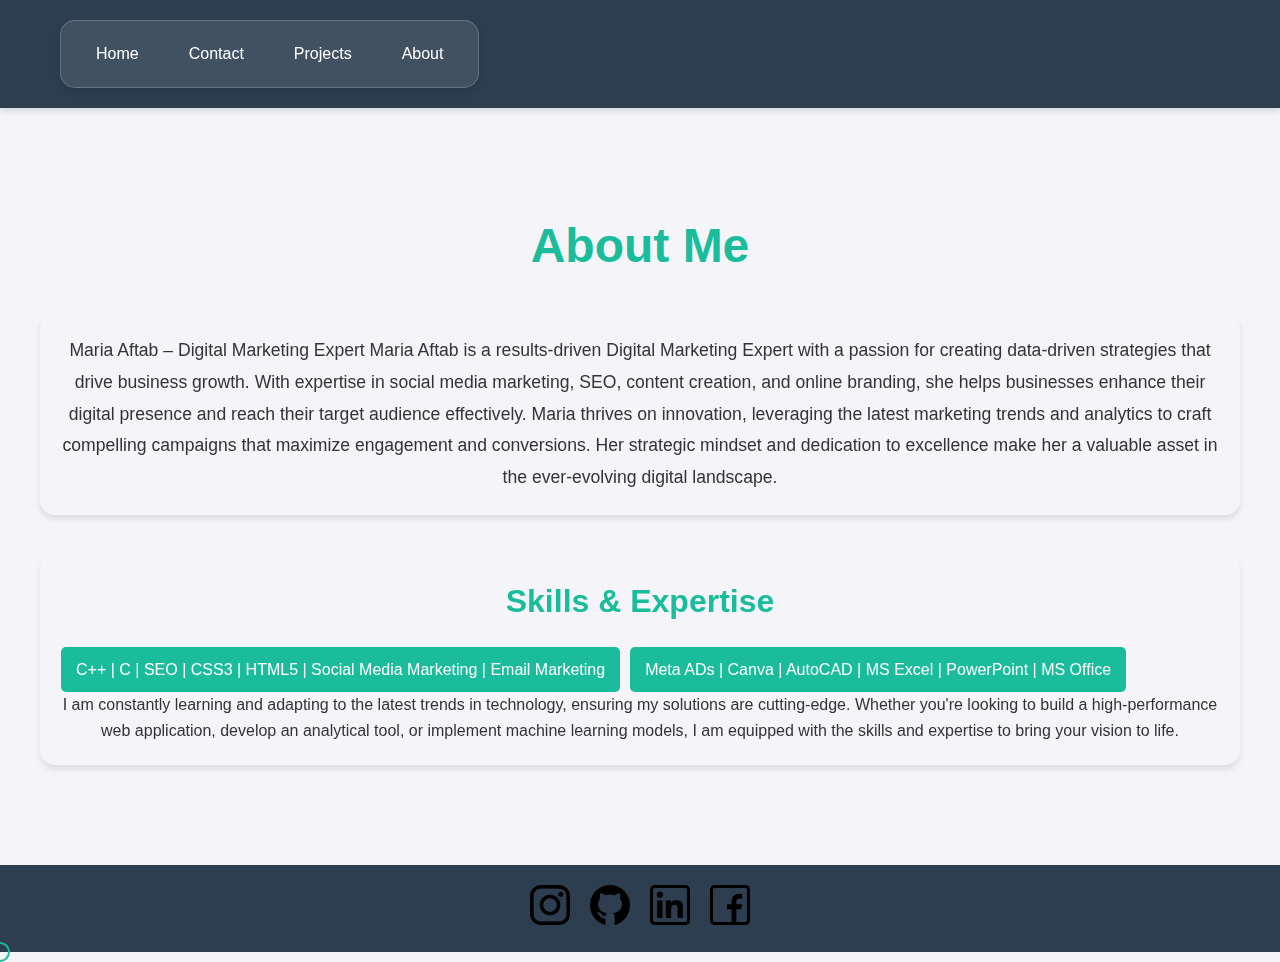
<file: about/index.html>
<!DOCTYPE html>
<html lang="en">

<head>
    <meta charset="UTF-8">
    <meta name="viewport" content="width=device-width, initial-scale=1.0">
    <title>Maria Aftab | About Me</title>
    <link rel="stylesheet" href="style.css">
</head>

<body>

    <!-- Header -->
    <header>
        <div class="head">
            <div class="navbar">
                <ul class="nav-links">
                    <a href="../index.html"><li>Home</li></a>
                    <a href="../contact/index.html"><li>Contact</li></a>
                    <a href="../Projects/index.html"><li>Projects</li></a>
                    <a href="index.html"><li>About</li></a>
                </ul>
            </div>
        </div>
    </header>

    <!-- About Section -->
    <div class="about-section">
        <h1 class="about-title">About Me</h1>
        <div class="about-content">
            <div class="bio">
                <p class="description">
                    Maria Aftab – Digital Marketing Expert

                    Maria Aftab is a results-driven Digital Marketing Expert with a passion for creating data-driven strategies that drive business growth. With expertise in social media marketing, SEO, content creation, and online branding, she helps businesses enhance their digital presence and reach their target audience effectively. Maria thrives on innovation, leveraging the latest marketing trends and analytics to craft compelling campaigns that maximize engagement and conversions. Her strategic mindset and dedication to excellence make her a valuable asset in the ever-evolving digital landscape.
                </p>
            </div>
            <div class="skills">
                <h2>Skills & Expertise</h2>
                <div class="skill-set">
                    <ul class="skills-list">
                        <li>C++  | C | SEO | CSS3 | HTML5 | Social Media Marketing | Email Marketing</li>
                        <li>Meta ADs | Canva | AutoCAD | MS Excel | PowerPoint | MS Office</li>
                    </ul>
                </div>
                <p>
                    I am constantly learning and adapting to the latest trends in technology, ensuring my solutions are cutting-edge. 
                    Whether you're looking to build a high-performance web application, develop an analytical tool, or implement machine learning 
                    models, I am equipped with the skills and expertise to bring your vision to life.
                </p>
            </div>
        </div>
    </div>

    <!-- Footer -->
    <footer>
        <div class="foot">
            <a href="https://www.instagram.com/maria_sheikh784?igsh=MTJ2M3NtNGV2YmYwdw%3D%3D"><img src="instagram-logo.png" alt="Instagram"></a>
            <a href="https://github.com/ahmedxali84"><img src="github.png" alt="GitHub"></a>
            <a href="https://www.linkedin.com/in/ahmed-ali-024bb0314/"><img src="linkedin.png" alt="LinkedIn"></a>
            <a href="https://www.facebook.com/share/15vtEsJ8gY/"><img src="facebook.png" alt="Facebook"></a>
        </div>
    </footer>

    <!-- Botpress Script -->
    <script src="https://cdn.botpress.cloud/webchat/v2.2/inject.js"></script>
    <script src="https://files.bpcontent.cloud/2024/10/16/21/20241016214625-FXVVCG0T.js"></script>

    <!-- Custom Script -->
    <script src="app.js"></script>
</body>

</html>
</file>
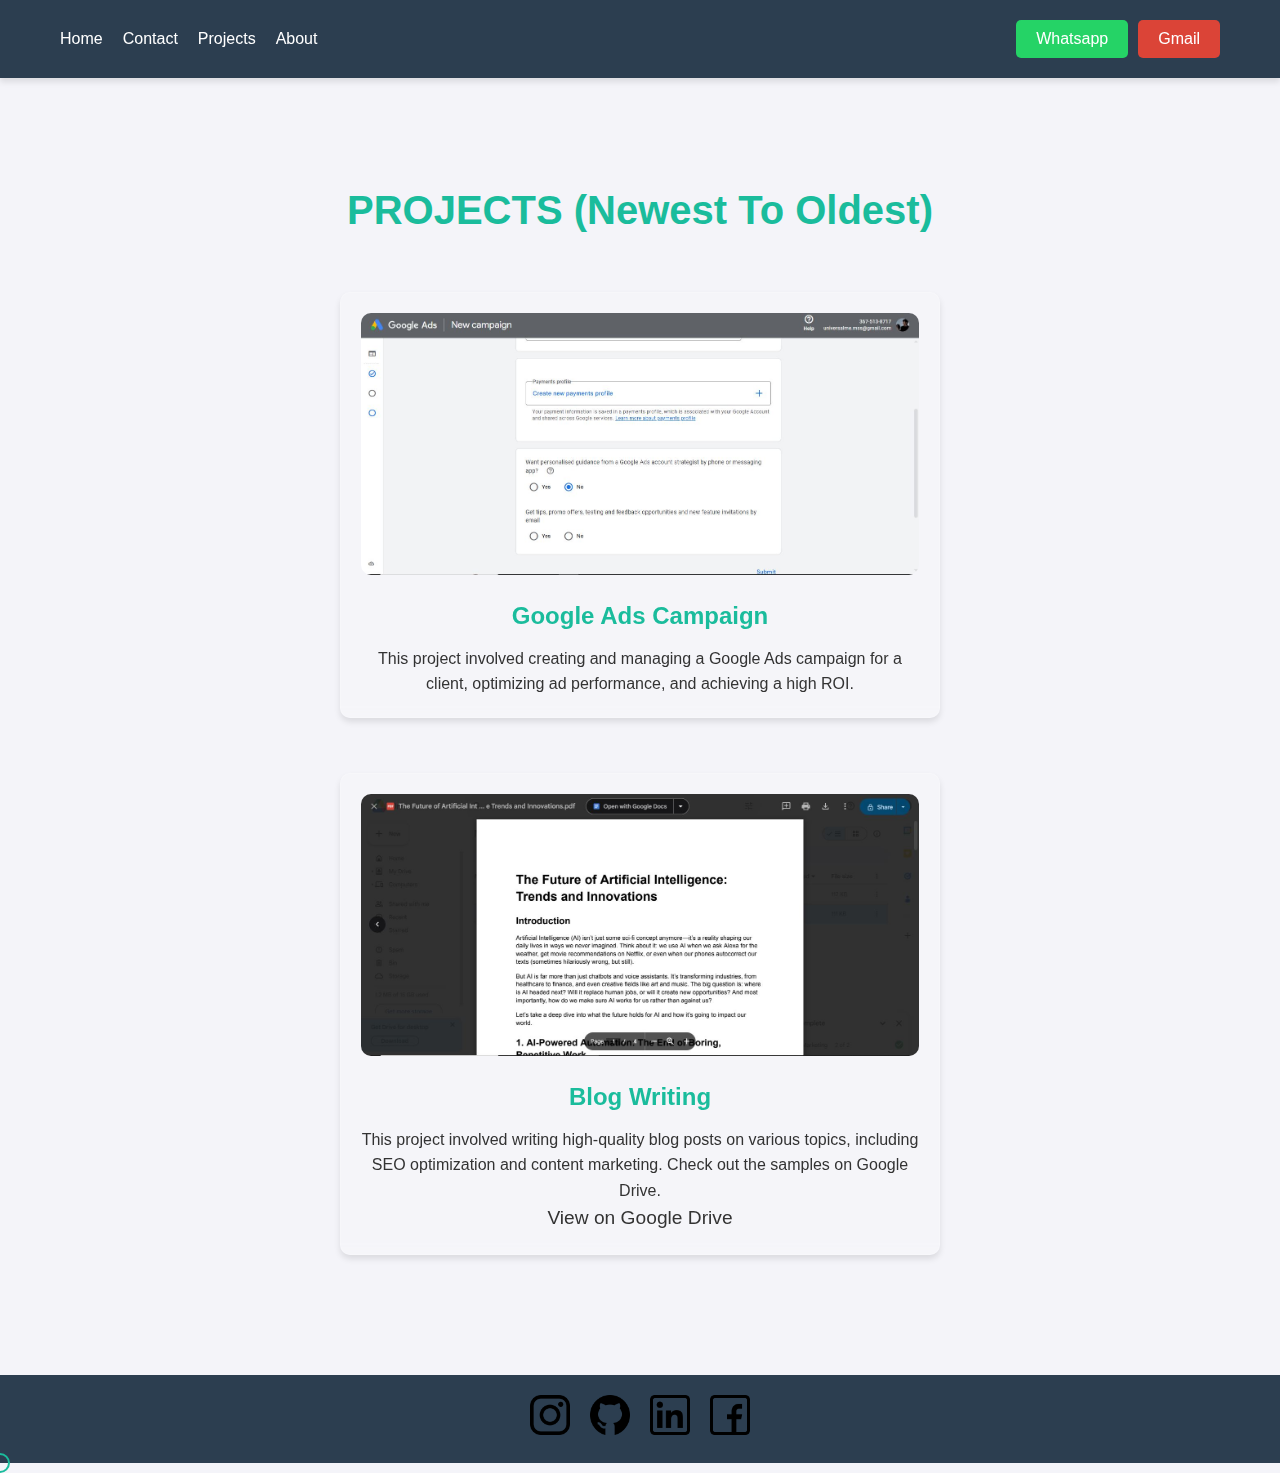
<file: Projects/index.html>
<!DOCTYPE html>
<html lang="en">

<head>
    <meta charset="UTF-8">
    <meta name="viewport" content="width=device-width, initial-scale=1.0">
    <title>Maria Aftab | Projects</title>
    <link rel="stylesheet" href="style.css">
</head>

<body>
    <!-- Header -->
    <header>
        <div class="head">
            <div class="navbar">
                <ul class="nav-links">
                    <li><a href="../index.html">Home</a></li>
                    <li><a href="../contact/index.html">Contact</a></li>
                    <li><a href="../Projects/index.html">Projects</a></li>
                    <li><a href="../about/index.html">About</a></li>
                </ul>
            </div>
            <div class="button-container">
                <a href="https://wa.me/03182715442"><button class="whatsapp">Whatsapp</button></a>
                <a href="mailto:warsisuraiya@gmail.com"><button class="gmail">Gmail</button></a>
            </div>
        </div>
    </header>

    <!-- Projects Section -->
    <div class="work">
        <h1>PROJECTS (Newest To Oldest)</h1>
        <div class="project-links">
            <!-- Google Ads Project -->
            <div class="project-card">
                <img src="Google ADs.JPG" alt="Google Ads Project" class="project-image">
                <div class="project-details">
                    <h2>Google Ads Campaign</h2>
                    <p>This project involved creating and managing a Google Ads campaign for a client, optimizing ad performance, and achieving a high ROI.</p>
                </div>
            </div>
    
            <!-- Blog Writing Project -->
            <div class="project-card">
                <img src="Blog.JPG" alt="Blog Writing Project" class="project-image">
                <div class="project-details">
                    <h2>Blog Writing</h2>
                    <p>This project involved writing high-quality blog posts on various topics, including SEO optimization and content marketing. Check out the samples on Google Drive.</p>
                    <a href="https://drive.google.com/file/d/1a9i8VKX0mJYUIkc4yGozcC4hsSoqV7m9/view?usp=drive_link" target="_blank" class="drive-link">View on Google Drive</a>
                </div>
            </div>
        </div>
    </div>

    <!-- Footer -->
    <footer class="main-foot">
        <div class="foot">
            <a href="https://www.instagram.com/maria_sheikh784?igsh=MTJ2M3NtNGV2YmYwdw%3D%3D"><img src="instagram-logo.png" alt="Instagram"></a>
            <a href="https://github.com/ahmedxali84"><img src="github.png" alt="GitHub"></a>
            <a href="https://www.linkedin.com/in/ahmed-ali-024bb0314/"><img src="linkedin.png" alt="LinkedIn"></a>
            <a href="https://www.facebook.com/share/15vtEsJ8gY/"><img src="facebook.png" alt="Facebook"></a>
        </div>
    </footer>

    <!-- Botpress Script -->
    <script src="https://cdn.botpress.cloud/webchat/v2.2/inject.js"></script>
    <script src="https://files.bpcontent.cloud/2024/10/16/21/20241016214625-FXVVCG0T.js"></script>

    <!-- Custom Script -->
    <script src="app.js"></script>
</body>

</html>
</file>
<file: about/style.css>
/* General Styles */
:root {
    --primary-color: #1abc9c;
    --secondary-color: #2c3e50;
    --background-light: #f4f4f9;
    --background-dark: #1a1a1a;
    --text-light: #333;
    --text-dark: #f4f4f9;
    --glass-bg: rgba(255, 255, 255, 0.1);
    --glass-border: rgba(255, 255, 255, 0.2);
    --shadow: 0 4px 6px rgba(0, 0, 0, 0.1);
    --gradient: linear-gradient(135deg, var(--primary-color), #3498db);
}

* {
    margin: 0;
    padding: 0;
    box-sizing: border-box;
    font-family: 'Poppins', sans-serif;
    transition: background-color 0.3s ease, color 0.3s ease, transform 0.3s ease;
}

body {
    background-color: var(--background-light);
    color: var(--text-light);
    line-height: 1.6;
    overflow-x: hidden;
    cursor: none;
}

body.dark-mode {
    background-color: var(--background-dark);
    color: var(--text-dark);
}

a {
    text-decoration: none;
    color: inherit;
}

/* Custom Cursor */
.cursor {
    width: 20px;
    height: 20px;
    border: 2px solid var(--primary-color);
    border-radius: 50%;
    position: absolute;
    pointer-events: none;
    transform: translate(-50%, -50%);
    transition: transform 0.1s ease, width 0.2s ease, height 0.2s ease;
    z-index: 10000;
}

.cursor.hover {
    width: 40px;
    height: 40px;
    background-color: rgba(26, 188, 156, 0.2);
}

/* Header Styles */
header {
    background-color: var(--secondary-color);
    color: #fff;
    padding: 20px 0;
    box-shadow: var(--shadow);
    position: sticky;
    top: 0;
    z-index: 1000;
}

.head {
    display: flex;
    justify-content: space-between;
    align-items: center;
    max-width: 1200px;
    margin: 0 auto;
    padding: 0 20px;
}

/* Navbar Styles */
.navbar {
    display: flex;
    align-items: center;
    background: var(--glass-bg);
    border: 1px solid var(--glass-border);
    border-radius: 15px;
    padding: 10px 20px;
    backdrop-filter: blur(10px);
    box-shadow: var(--shadow);
    transition: background-color 0.3s ease, border-color 0.3s ease;
}

.nav-links {
    list-style: none;
    display: flex;
    gap: 20px;
    margin: 0;
    padding: 0;
}

.nav-links li {
    padding: 10px 15px;
    border-radius: 10px;
    transition: background-color 0.3s ease, color 0.3s ease, transform 0.3s ease;
}

.nav-links li:hover {
    background-color: var(--primary-color);
    transform: translateY(-3px);
}

.nav-links li a {
    color: var(--text-light);
    font-weight: 500;
}

body.dark-mode .nav-links li a {
    color: var(--text-dark);
}

/* About Section */
.about-section {
    padding: 100px 20px;
    text-align: center;
    background-color: var(--background-light);
}

body.dark-mode .about-section {
    background-color: var(--background-dark);
}

.about-title {
    font-size: 3rem;
    margin-bottom: 30px;
    color: var(--primary-color);
    animation: fadeIn 2s ease-in-out;
}

@keyframes fadeIn {
    from {
        opacity: 0;
        transform: translateY(-20px);
    }
    to {
        opacity: 1;
        transform: translateY(0);
    }
}

.about-content {
    max-width: 1200px;
    margin: 0 auto;
    display: flex;
    flex-direction: column;
    gap: 40px;
}

.bio, .skills {
    background: var(--glass-bg);
    border: 1px solid var(--glass-border);
    border-radius: 15px;
    padding: 20px;
    backdrop-filter: blur(10px);
    box-shadow: var(--shadow);
}

.description {
    font-size: 1.1rem;
    line-height: 1.8;
    color: var(--text-light);
}

body.dark-mode .description {
    color: var(--text-dark);
}

.skills h2 {
    font-size: 2rem;
    margin-bottom: 20px;
    color: var(--primary-color);
}

.skills-list {
    list-style: none;
    padding: 0;
    display: flex;
    flex-wrap: wrap;
    gap: 10px;
}

.skills-list li {
    background: var(--primary-color);
    color: #fff;
    padding: 10px 15px;
    border-radius: 5px;
    font-size: 1rem;
    transition: transform 0.3s ease;
}

.skills-list li:hover {
    transform: translateY(-5px);
}

/* Footer Styles */
footer {
    background-color: var(--secondary-color);
    color: #fff;
    padding: 20px 0;
    text-align: center;
}

.foot {
    display: flex;
    justify-content: center;
    gap: 20px;
}

.foot img {
    width: 40px;
    height: 40px;
    transition: transform 0.3s ease;
}

.foot img:hover {
    transform: scale(1.2);
}

/* Responsive Design */
@media (max-width: 768px) {
    .head {
        flex-direction: column;
        align-items: center;
        gap: 20px;
    }

    .about-title {
        font-size: 2rem;
    }

    .about-content {
        flex-direction: column;
    }
}

@media (max-width: 480px) {
    .nav-links {
        flex-direction: column;
        align-items: center;
    }

    .about-title {
        font-size: 1.5rem;
    }
}
</file>
<file: Projects/style.css>
/* General Styles */
:root {
  --primary-color: #1abc9c;
  --secondary-color: #2c3e50;
  --background-light: #f4f4f9;
  --background-dark: #1a1a1a;
  --text-light: #333;
  --text-dark: #f4f4f9;
  --glass-bg: rgba(255, 255, 255, 0.1);
  --glass-border: rgba(255, 255, 255, 0.2);
  --shadow: 0 4px 6px rgba(0, 0, 0, 0.1);
  --gradient: linear-gradient(135deg, var(--primary-color), #3498db);
}

* {
  margin: 0;
  padding: 0;
  box-sizing: border-box;
  font-family: 'Poppins', sans-serif;
  transition: background-color 0.3s ease, color 0.3s ease, transform 0.3s ease;
}

body {
  background-color: var(--background-light);
  color: var(--text-light);
  line-height: 1.6;
  overflow-x: hidden;
  cursor: none;
}

body.dark-mode {
  background-color: var(--background-dark);
  color: var(--text-dark);
}

a {
  text-decoration: none;
  color: inherit;
}

/* Custom Cursor */
.cursor {
  width: 20px;
  height: 20px;
  border: 2px solid var(--primary-color);
  border-radius: 50%;
  position: absolute;
  pointer-events: none;
  transform: translate(-50%, -50%);
  transition: transform 0.1s ease, width 0.2s ease, height 0.2s ease;
  z-index: 10000;
}

.cursor.hover {
  width: 40px;
  height: 40px;
  background-color: rgba(26, 188, 156, 0.2);
}

/* Header Styles */
header {
  background-color: var(--secondary-color);
  color: #fff;
  padding: 20px 0;
  box-shadow: var(--shadow);
  position: sticky;
  top: 0;
  z-index: 1000;
}

.head {
  display: flex;
  justify-content: space-between;
  align-items: center;
  max-width: 1200px;
  margin: 0 auto;
  padding: 0 20px;
}

.navbar {
  display: flex;
  align-items: center;
}

.nav-links {
  list-style: none;
  display: flex;
  gap: 20px;
}

.nav-links li a {
  color: #fff;
  font-weight: 500;
  transition: color 0.3s ease;
}

.nav-links li a:hover {
  color: var(--primary-color);
}

.button-container {
  display: flex;
  gap: 10px;
}

.button-container button {
  padding: 10px 20px;
  border: none;
  border-radius: 5px;
  font-size: 1rem;
  cursor: pointer;
  transition: background-color 0.3s ease, transform 0.3s ease;
}

.button-container button:hover {
  transform: scale(1.1);
}

.whatsapp {
  background-color: #25d366;
  color: #fff;
}

.whatsapp:hover {
  background-color: #128c7e;
}

.gmail {
  background-color: #db4437;
  color: #fff;
}

.gmail:hover {
  background-color: #c1351d;
}

/* Work Section */
.work {
  padding: 100px 20px;
  text-align: center;
  background-color: var(--background-light);
}

body.dark-mode .work {
  background-color: var(--background-dark);
}

.work h1 {
  font-size: 2.5rem;
  margin-bottom: 30px;
  color: var(--primary-color);
}

.project-links {
  display: flex;
  flex-direction: column;
  gap: 15px;
}

.project-links a {
  font-size: 1.2rem;
  color: var(--text-light);
  transition: color 0.3s ease, transform 0.3s ease;
}

body.dark-mode .project-links a {
  color: var(--text-dark);
}

.project-links a:hover {
  color: var(--primary-color);
  transform: translateX(10px);
}

/* Project Card Styles */
.project-card {
  background: var(--glass-bg);
  backdrop-filter: blur(10px);
  border: 1px solid var(--glass-border);
  border-radius: 10px;
  padding: 20px;
  margin: 20px auto;
  max-width: 600px;
  box-shadow: var(--shadow);
  transition: transform 0.3s ease, box-shadow 0.3s ease;
}

.project-card:hover {
  transform: translateY(-10px);
  box-shadow: 0 8px 16px rgba(0, 0, 0, 0.2);
}

.project-image {
  width: 100%;
  border-radius: 10px;
  margin-bottom: 15px;
}

.project-details h2 {
  font-size: 1.5rem;
  margin-bottom: 10px;
  color: var(--primary-color);
}

.project-details p {
  font-size: 1rem;
  color: var(--text-light);
}

body.dark-mode .project-details p {
  color: var(--text-dark);
}

/* Footer Styles */
.main-foot {
  background-color: var(--secondary-color);
  color: #fff;
  padding: 20px 0;
  text-align: center;
}

.foot {
  display: flex;
  justify-content: center;
  gap: 20px;
}

.foot img {
  width: 40px;
  height: 40px;
  transition: transform 0.3s ease;
}

.foot img:hover {
  transform: scale(1.2);
}

/* Dark Mode Toggle */
.dark-mode-toggle {
  position: fixed;
  bottom: 20px;
  right: 20px;
  background: var(--glass-bg);
  backdrop-filter: blur(10px);
  border: 1px solid var(--glass-border);
  border-radius: 50%;
  width: 50px;
  height: 50px;
  display: flex;
  align-items: center;
  justify-content: center;
  cursor: pointer;
  box-shadow: var(--shadow);
  transition: transform 0.3s ease;
}

.dark-mode-toggle:hover {
  transform: scale(1.1);
}

.dark-mode-toggle img {
  width: 24px;
  height: 24px;
}

/* Responsive Design */
@media (max-width: 768px) {
  .head {
    flex-direction: column;
    align-items: center;
    gap: 20px;
  }

  .work h1 {
    font-size: 2rem;
  }

  .project-links a {
    font-size: 1rem;
  }

  .project-card {
    padding: 15px;
  }
}

@media (max-width: 480px) {
  .nav-links {
    flex-direction: column;
    align-items: center;
  }

  .work h1 {
    font-size: 1.5rem;
  }

  .project-details h2 {
    font-size: 1.2rem;
  }

  .project-details p {
    font-size: 0.9rem;
  }
}
</file>
